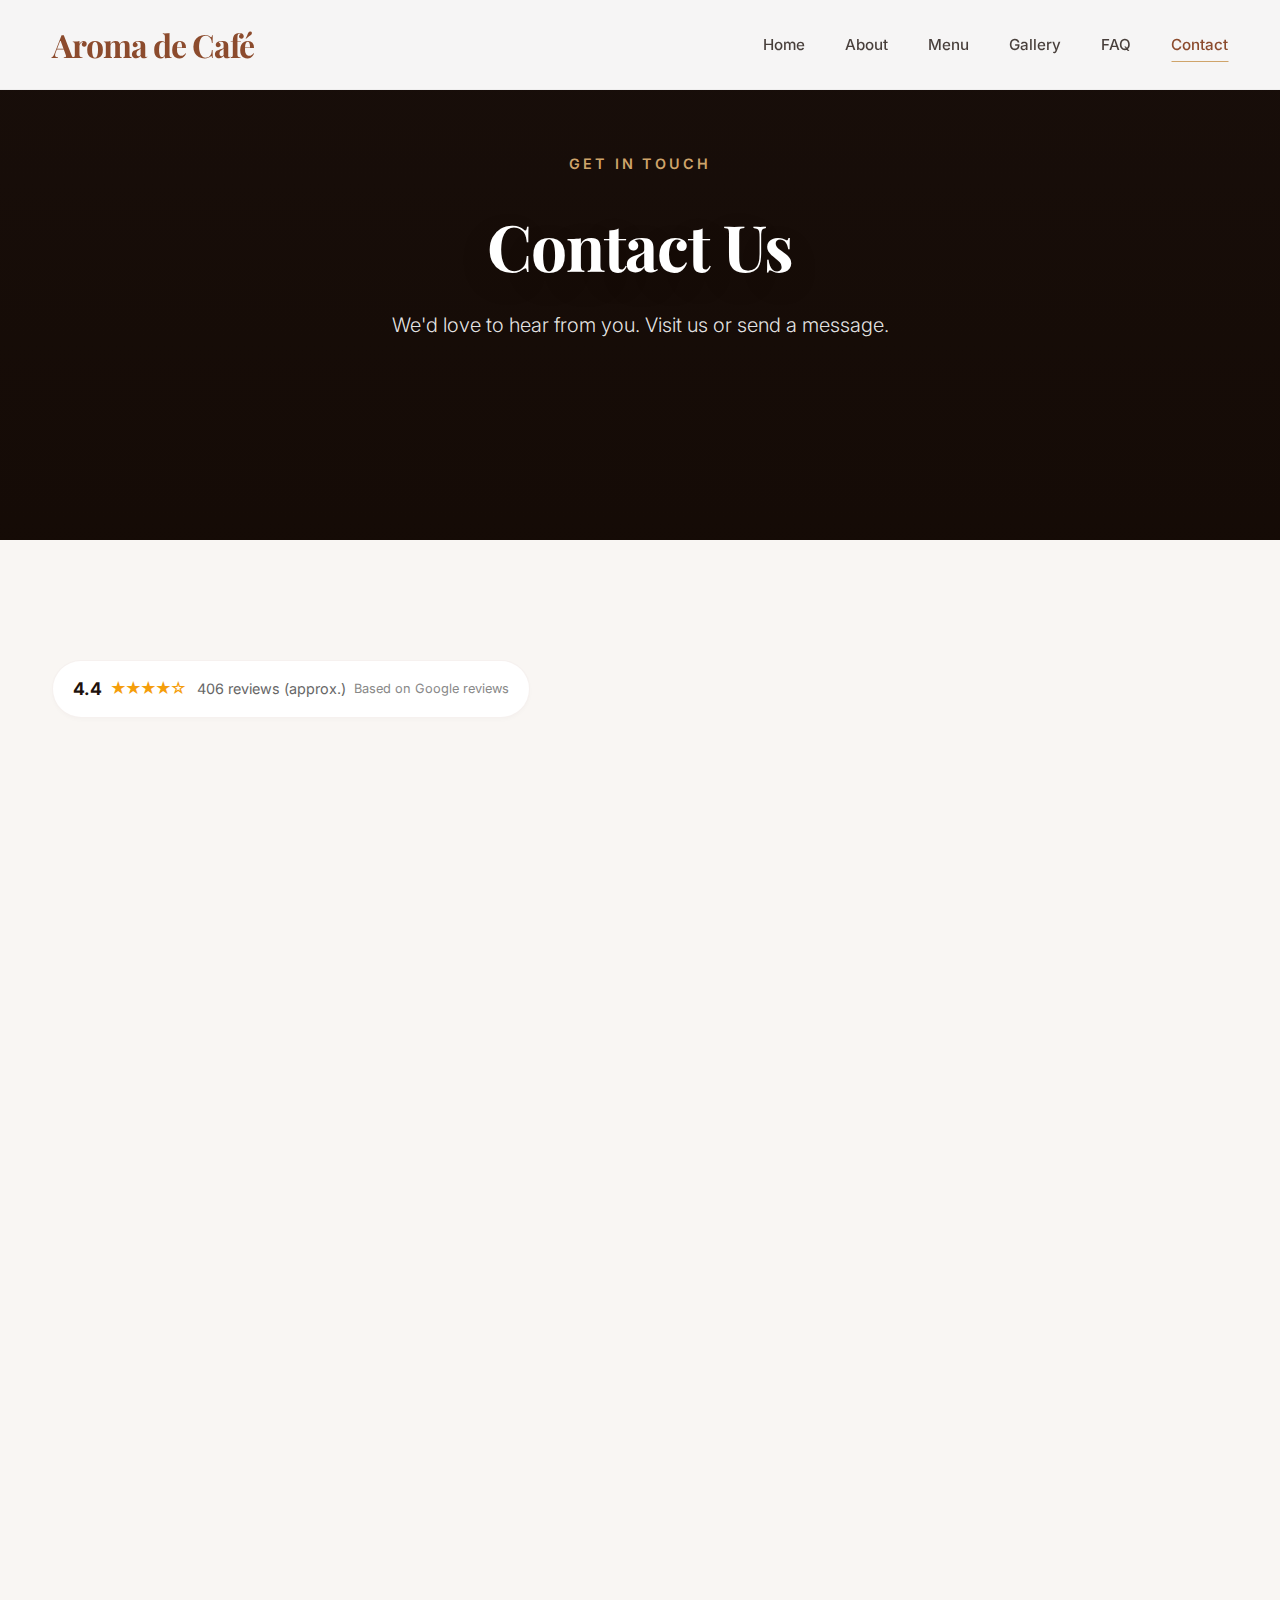
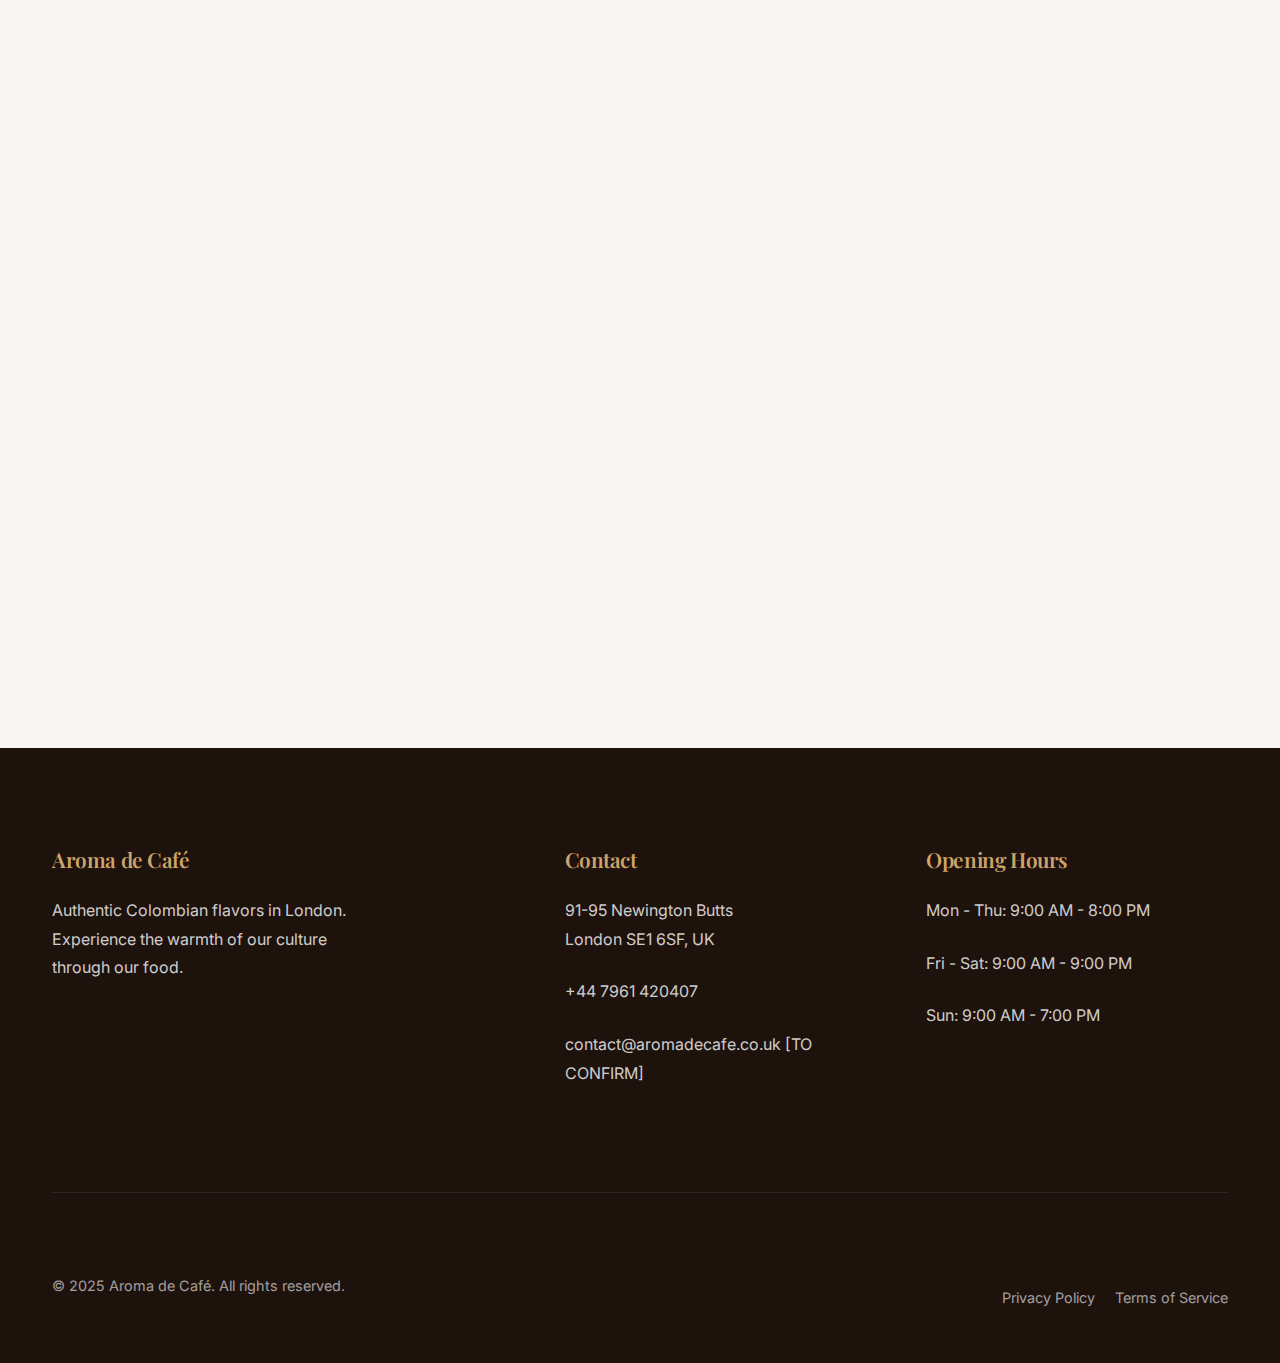
<file: contact.html>
<!DOCTYPE html>
<html lang="en">

<head>
    <meta charset="UTF-8">
    <meta name="viewport" content="width=device-width, initial-scale=1.0">
    <title>Contact Us | Aroma de Café</title>
    <link rel="preconnect" href="https://fonts.googleapis.com">
    <link rel="preconnect" href="https://fonts.gstatic.com" crossorigin>
    <link
        href="https://fonts.googleapis.com/css2?family=Inter:wght@300;400;500;600&family=Playfair+Display:wght@600;700;800&display=swap"
        rel="stylesheet">
    <link rel="stylesheet" type="text/css" href="./css/style.css">

    <!-- JSON-LD SEO -->
    <script type="application/ld+json">
    {
      "@context": "https://schema.org",
      "@type": "Restaurant",
      "name": "Aroma de Café",
      "address": {
        "@type": "PostalAddress",
        "streetAddress": "91-95 Newington Butts",
        "addressLocality": "London",
        "postalCode": "SE1 6SF",
        "addressCountry": "UK"
      },
      "telephone": "+447961420407",
      "priceRange": "£10-20",
      "servesCuisine": "Colombian",
      "aggregateRating": {
        "@type": "AggregateRating",
        "ratingValue": "4.4",
        "reviewCount": "406"
      },
      "openingHoursSpecification": [
        { "@type": "OpeningHoursSpecification", "dayOfWeek": ["Monday", "Tuesday", "Wednesday", "Thursday"], "opens": "09:00", "closes": "20:00" },
        { "@type": "OpeningHoursSpecification", "dayOfWeek": ["Friday", "Saturday"], "opens": "09:00", "closes": "21:00" },
        { "@type": "OpeningHoursSpecification", "dayOfWeek": "Sunday", "opens": "09:00", "closes": "19:00" }
      ],
      "geo": {
        "@type": "GeoCoordinates",
        "latitude": 51.4926,
        "longitude": -0.1005
      },
      "paymentAccepted": "Cash, Credit Card, Debit Card, NFC",
      "hasMap": "https://www.google.com/maps/search/?api=1&query=91-95+Newington+Butts+London+SE1+6SF"
    }
    </script>
</head>

<body>

    <nav class="navbar">
        <div class="container">
            <a href="index.html" class="logo">Aroma de Café</a>
            <div class="hamburger">
                <div class="bar"></div>
                <div class="bar"></div>
                <div class="bar"></div>
            </div>
            <ul class="nav-links">
                <li><a href="index.html">Home</a></li>
                <li><a href="about.html">About</a></li>
                <li><a href="menu.html">Menu</a></li>
                <li><a href="gallery.html">Gallery</a></li>
                <li><a href="faq.html">FAQ</a></li>
                <li><a href="contact.html" class="active">Contact</a></li>
            </ul>
        </div>
    </nav>

    <header class="hero">
        <div class="hero-bg"
            style="background-image: url('https://images.unsplash.com/photo-1555396273-367ea4eb4db5?q=80&w=1920&auto=format&fit=crop');">
        </div>
        <div class="hero-content reveal active">
            <span class="hero-kicker">Get in Touch</span>
            <h1>Contact Us</h1>
            <p>We'd love to hear from you. Visit us or send a message.</p>
        </div>
    </header>

    <section class="section">
        <div class="container">
            <!-- Google Rating Block -->
            <div class="rating-block reveal">
                <span class="rating-score">4.4</span>
                <span class="rating-stars">★★★★☆</span>
                <span class="rating-count">406 reviews (approx.)</span>
                <span style="margin-left:auto; font-size: 0.8rem; color:#888;">Based on Google reviews</span>
            </div>

            <div class="contact-grid reveal">

                <!-- Left Column: Info & Map -->
                <div class="contact-info">
                    <h3 style="color: var(--primary);">Information</h3>
                    <h2 class="mb-2">Visit Aroma de Café</h2>
                    <p class="mb-3">Located in London's SE1 area. Casual dining, takeaway, and delivery available.</p>

                    <div class="contact-details-list">
                        <div class="contact-detail-item">
                            <h4>Address</h4>
                            <p>91-95 Newington Butts,<br>London SE1 6SF, UK</p>
                            <p style="font-size: 0.8rem; color:#777; margin-top:4px;">Plus-code: FVVX+3Q</p>
                        </div>

                        <div class="contact-detail-item">
                            <h4>Phone & Email</h4>
                            <p><a href="tel:+447961420407" style="color: var(--dark); font-weight: 500;">+44 7961
                                    420407</a></p>
                            <p><a href="mailto:contact@aromadecafe.co.uk"
                                    style="color: var(--dark); font-size: 0.9rem;">contact@aromadecafe.co.uk [TO
                                    CONFIRM]</a></p>
                        </div>
                    </div>

                    <div style="margin-bottom: 2rem;">
                        <h4>Opening Hours</h4>
                        <div class="hours-table">
                            <div class="hours-row"><span class="hours-day">Monday</span><span>9:00 AM – 8:00 PM</span>
                            </div>
                            <div class="hours-row"><span class="hours-day">Tuesday</span><span>9:00 AM – 8:00 PM</span>
                            </div>
                            <div class="hours-row"><span class="hours-day">Wednesday</span><span>9:00 AM – 8:00
                                    PM</span></div>
                            <div class="hours-row"><span class="hours-day">Thursday</span><span>9:00 AM – 8:00 PM</span>
                            </div>
                            <div class="hours-row"><span class="hours-day">Friday</span><span>9:00 AM – 9:00 PM</span>
                            </div>
                            <div class="hours-row"><span class="hours-day">Saturday</span><span>9:00 AM – 9:00 PM</span>
                            </div>
                            <div class="hours-row"><span class="hours-day">Sunday</span><span>9:00 AM – 7:00 PM</span>
                            </div>
                        </div>
                    </div>

                    <div style="margin-bottom: 1.5rem;">
                        <h4>Price Range</h4>
                        <p>£10–20 per person (reported by Google)</p>
                    </div>

                    <!-- Amenities Badges -->
                    <div style="margin-bottom: 2rem;">
                        <h4>Amenities & Services</h4>
                        <div class="badge-container" role="list" aria-label="Services and Vibes">
                            <!-- Services -->
                            <span class="badge" role="listitem">Dine-in</span>
                            <span class="badge" role="listitem">Takeaway</span>
                            <span class="badge" role="listitem">Delivery</span>
                            <!-- Offerings -->
                            <span class="badge" role="listitem">Small plates</span>
                            <span class="badge" role="listitem">Healthy options</span>
                            <span class="badge" role="listitem">Quick bite</span>
                            <span class="badge" role="listitem">Breakfast</span>
                            <span class="badge" role="listitem">Brunch</span>
                            <span class="badge" role="listitem">Lunch</span>
                            <span class="badge" role="listitem">Dinner</span>
                            <span class="badge" role="listitem">Dessert</span>
                            <!-- Highlights -->
                            <span class="badge" role="listitem">Great coffee</span>
                            <span class="badge" role="listitem">Great dessert</span>
                            <span class="badge" role="listitem">Solo dining</span>
                            <!-- Atmosphere -->
                            <span class="badge" role="listitem">Casual</span>
                            <span class="badge" role="listitem">Cosy</span>
                            <span class="badge" role="listitem">Trendy</span>
                            <span class="badge" role="listitem">Groups</span>
                            <span class="badge" role="listitem">Tourists</span>
                            <!-- Amenities -->
                            <span class="badge" role="listitem">Wheelchair-accessible entrance</span>
                            <span class="badge" role="listitem">Wheelchair-accessible seating</span>
                            <span class="badge" role="listitem">Restroom available</span>
                            <span class="badge" role="listitem">Kids' menu</span>
                            <span class="badge" role="listitem">Good for kids</span>
                            <span class="badge" role="listitem">Accepts reservations</span>
                            <span class="badge" role="listitem">Parking: Difficult to find a space</span>
                            <!-- Payments -->
                            <span class="badge" role="listitem">Credit cards</span>
                            <span class="badge" role="listitem">Debit cards</span>
                            <span class="badge" role="listitem">NFC mobile payments</span>
                        </div>
                    </div>

                    <!-- Map -->
                    <div class="map-wrapper">
                        <iframe src="https://www.google.com/maps?q=91-95+Newington+Butts,+London+SE1+6SF&output=embed"
                            width="100%" height="360" style="border:0;" allowfullscreen="" loading="lazy"
                            referrerpolicy="no-referrer-when-downgrade">
                        </iframe>
                    </div>
                    <div style="margin-top: 10px; text-align: right;">
                        <a href="https://www.google.com/maps/search/?api=1&query=91-95+Newington+Butts+London+SE1+6SF"
                            target="_blank"
                            style="color: var(--primary); font-size: 0.9rem; text-decoration: underline;">Open in Google
                            Maps &rarr;</a>
                    </div>
                </div>

                <!-- Right Column: Form -->
                <div class="contact-form-wrapper">
                    <h3 class="mb-2">Send a Message</h3>
                    <form id="contactForm" novalidate>
                        <div class="form-group">
                            <label for="name">Name</label>
                            <input type="text" id="name" name="name" placeholder="Your full name" required>
                            <div class="error-message" id="error-name" style="display:none;">Please enter your name
                            </div>
                        </div>
                        <div class="form-group">
                            <label for="email">Email</label>
                            <input type="email" id="email" name="email" placeholder="your.email@example.com" required>
                            <div class="error-message" id="error-email" style="display:none;">Please enter a valid email
                                address</div>
                        </div>
                        <div class="form-group">
                            <label for="phone">Phone (Optional)</label>
                            <input type="tel" id="phone" name="phone" placeholder="+44 ...">
                        </div>
                        <div class="form-group">
                            <label for="message">Message</label>
                            <textarea id="message" name="message" rows="5" placeholder="How can we help you?"
                                required></textarea>
                            <div class="error-message" id="error-message" style="display:none;">Please enter a message
                            </div>
                        </div>
                        <button type="submit" class="btn-submit">Send Message</button>
                    </form>
                    <div class="success-message" id="success-msg" style="display:none;">
                        Thanks — we'll get back to you within 24 hours.
                    </div>
                </div>

            </div>
        </div>
    </section>

    <!-- Floating Call Button -->
    <a href="tel:+447961420407" class="floating-cta">
        <svg xmlns="http://www.w3.org/2000/svg" width="20" height="20" viewBox="0 0 24 24" fill="none"
            stroke="currentColor" stroke-width="2" stroke-linecap="round" stroke-linejoin="round">
            <path
                d="M22 16.92v3a2 2 0 0 1-2.18 2 19.79 19.79 0 0 1-8.63-3.07 19.5 19.5 0 0 1-6-6 19.79 19.79 0 0 1-3.07-8.67A2 2 0 0 1 4.11 2h3a2 2 0 0 1 2 1.72 12.84 12.84 0 0 0 .7 2.81 2 2 0 0 1-.45 2.11L8.09 9.91a16 16 0 0 0 6 6l1.27-1.27a2 2 0 0 1 2.11-.45 12.84 12.84 0 0 0 2.81.7A2 2 0 0 1 22 16.92z">
            </path>
        </svg>
        Call Now
    </a>

    <footer>
        <div class="container">
            <div class="footer-grid">
                <div class="footer-col">
                    <h3>Aroma de Café</h3>
                    <p style="max-width: 300px;">Authentic Colombian flavors in London. Experience the warmth of our
                        culture through our food.</p>
                </div>
                <div class="footer-col">
                    <h3>Contact</h3>
                    <p>91-95 Newington Butts<br>London SE1 6SF, UK</p>
                    <p><a href="tel:+447961420407">+44 7961 420407</a></p>
                    <p><a href="mailto:contact@aromadecafe.co.uk">contact@aromadecafe.co.uk [TO CONFIRM]</a></p>
                </div>
                <div class="footer-col">
                    <h3>Opening Hours</h3>
                    <p>Mon - Thu: 9:00 AM - 8:00 PM</p>
                    <p>Fri - Sat: 9:00 AM - 9:00 PM</p>
                    <p>Sun: 9:00 AM - 7:00 PM</p>
                </div>
            </div>
            <div class="footer-bottom">
                <p>&copy; 2025 Aroma de Café. All rights reserved.</p>
                <div style="display: flex; gap: 20px;">
                    <a href="#">Privacy Policy</a>
                    <a href="#">Terms of Service</a>
                </div>
            </div>
        </div>
    </footer>

    <script src="./js/main.js"></script>

    <!-- FORMSPREE SCRIPT -->
    <script>
        (function () {
            const FORMSPREE_URL = "https://formspree.io/f/mqarwpdd";

            const form = document.getElementById("contactForm");
            const btn = form.querySelector(".btn-submit");
            const successMsg = document.getElementById("success-msg");

            const errName = document.getElementById("error-name");
            const errEmail = document.getElementById("error-email");
            const errMessage = document.getElementById("error-message");

            function resetErrors() {
                errName.style.display = "none";
                errEmail.style.display = "none";
                errMessage.style.display = "none";
            }

            function validate() {
                let ok = true;

                if (!form.name.value.trim()) {
                    errName.style.display = "block";
                    ok = false;
                }

                if (!/^[^\s@]+@[^\s@]+\.[^\s@]+$/.test(form.email.value.trim())) {
                    errEmail.style.display = "block";
                    ok = false;
                }

                if (!form.message.value.trim()) {
                    errMessage.style.display = "block";
                    ok = false;
                }

                return ok;
            }

            async function tryFetch() {
                try {
                    const fd = new FormData(form);
                    const res = await fetch(FORMSPREE_URL, { method: "POST", body: fd });

                    if (res.ok || res.status === 301 || res.status === 302) {
                        return true;
                    }
                    return false;
                } catch {
                    return false;
                }
            }

            function iframeFallback() {
                return new Promise(resolve => {
                    let iframe = document.getElementById("hiddenFormIframe");

                    if (!iframe) {
                        iframe = document.createElement("iframe");
                        iframe.id = "hiddenFormIframe";
                        iframe.name = "hiddenFormIframe";
                        iframe.style.display = "none";
                        document.body.appendChild(iframe);
                    }

                    const tempForm = document.createElement("form");
                    tempForm.action = FORMSPREE_URL;
                    tempForm.method = "POST";
                    tempForm.target = "hiddenFormIframe";
                    tempForm.style.display = "none";

                    const add = (name, v) => {
                        const input = document.createElement("input");
                        input.type = "hidden";
                        input.name = name;
                        input.value = v;
                        tempForm.appendChild(input);
                    };

                    add("name", form.name.value);
                    add("email", form.email.value);
                    add("phone", form.phone.value);
                    add("message", form.message.value);

                    document.body.appendChild(tempForm);

                    iframe.onload = () => resolve(true);

                    tempForm.submit();

                    setTimeout(() => resolve(true), 4000);
                });
            }

            form.addEventListener("submit", async function (e) {
                e.preventDefault();
                resetErrors();

                if (!validate()) return;

                btn.disabled = true;
                const old = btn.innerText;
                btn.innerText = "Sending...";

                let sent = await tryFetch();
                if (!sent) sent = await iframeFallback();

                if (sent) {
                    successMsg.style.display = "block";
                    form.reset();
                } else {
                    alert("Could not send message. Please try again.");
                }

                btn.disabled = false;
                btn.innerText = old;
            });
        })();
    </script>

</body>

</html>
</file>
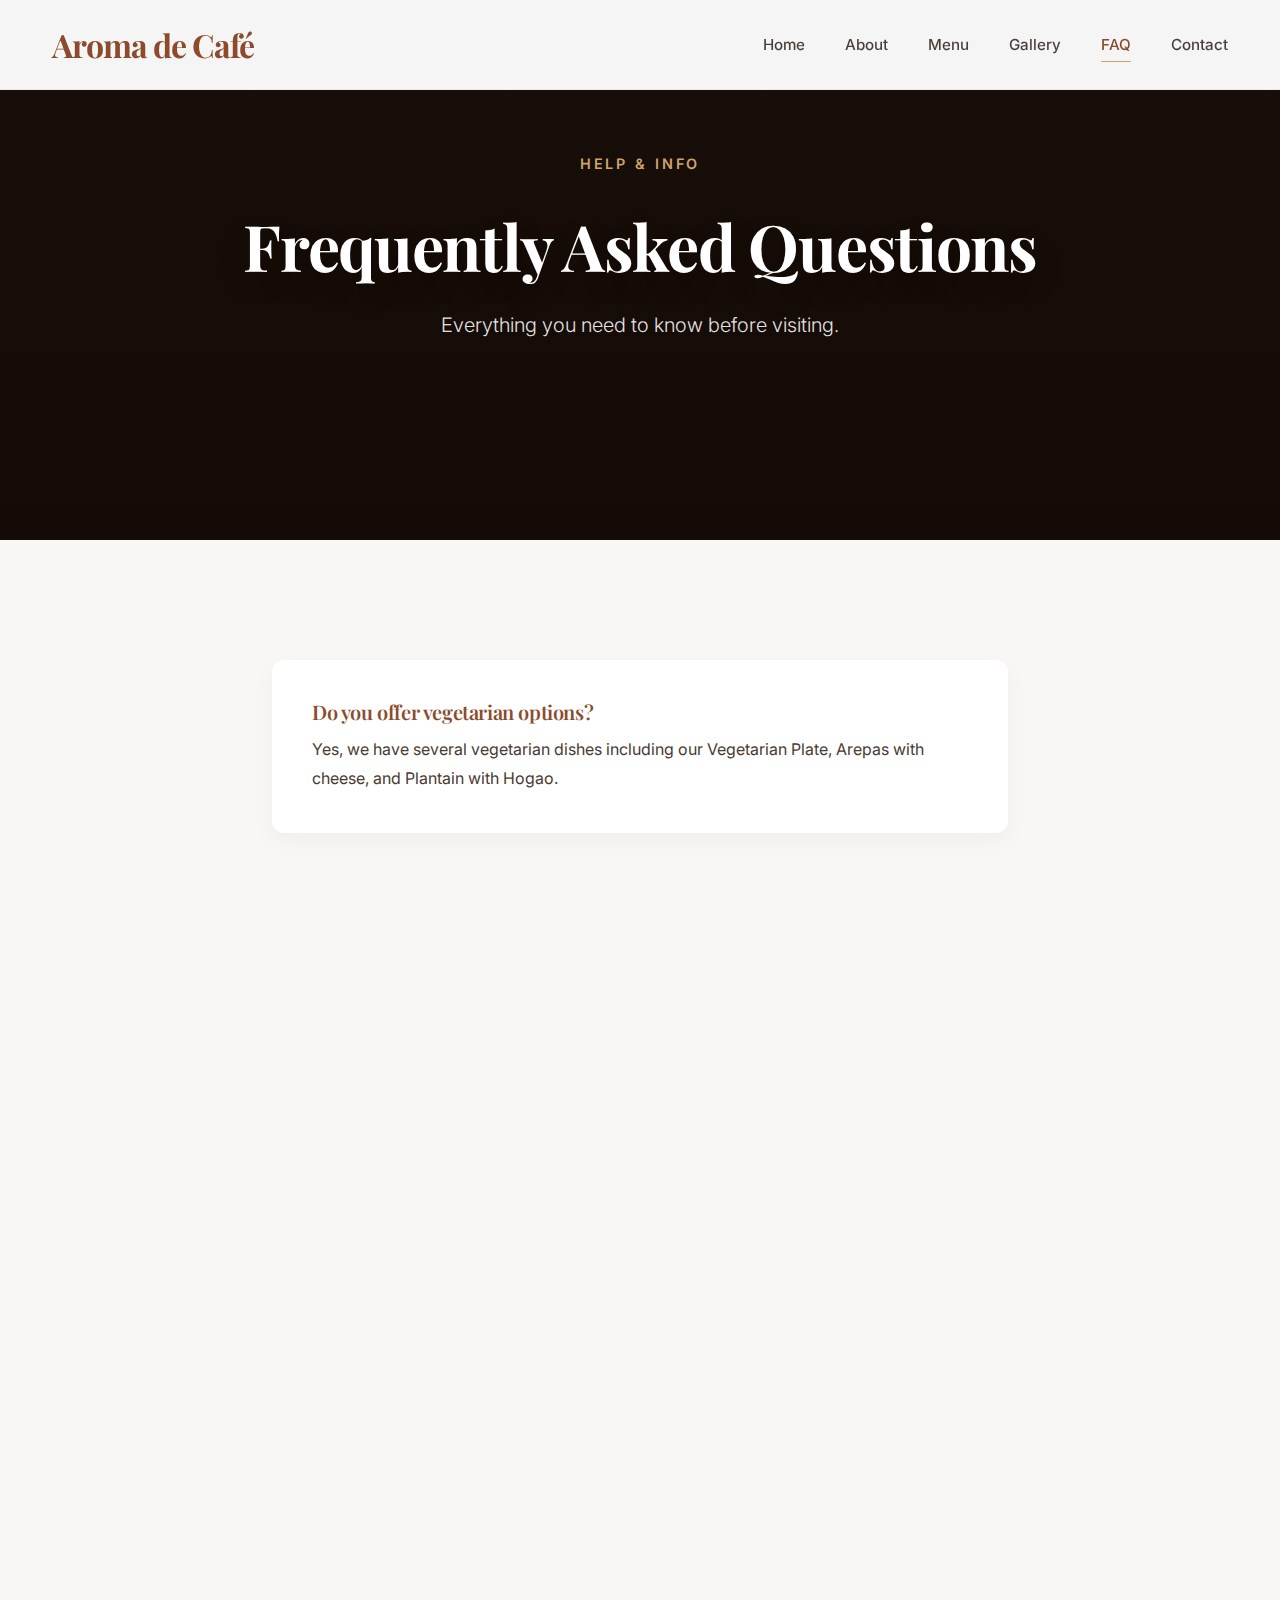
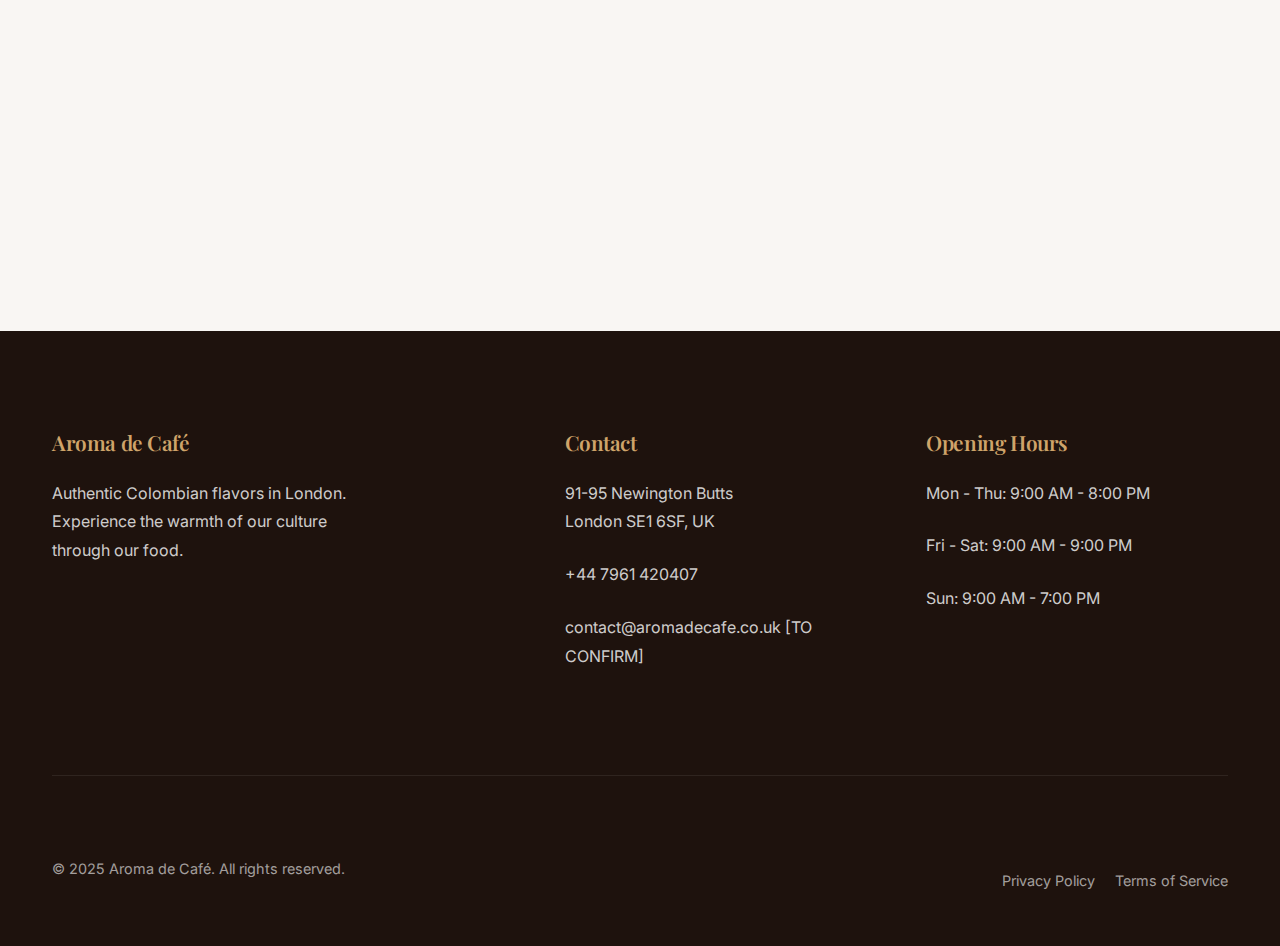
<file: faq.html>
<!DOCTYPE html>
<html lang="en">
<head>
    <meta charset="UTF-8">
    <meta name="viewport" content="width=device-width, initial-scale=1.0">
    <title>FAQ | Aroma de Café</title>
    <link rel="preconnect" href="https://fonts.googleapis.com">
    <link rel="preconnect" href="https://fonts.gstatic.com" crossorigin>
    <link href="https://fonts.googleapis.com/css2?family=Inter:wght@300;400;500;600&family=Playfair+Display:wght@600;700;800&display=swap" rel="stylesheet">
    <link rel="stylesheet" type="text/css" href="./css/style.css">
    
    <!-- JSON-LD SEO -->
    <script type="application/ld+json">
    {
      "@context": "https://schema.org",
      "@type": "Restaurant",
      "name": "Aroma de Café",
      "address": {
        "@type": "PostalAddress",
        "streetAddress": "91-95 Newington Butts",
        "addressLocality": "London",
        "postalCode": "SE1 6SF",
        "addressCountry": "UK"
      },
      "telephone": "+447961420407",
      "priceRange": "£10-20",
      "servesCuisine": "Colombian",
      "aggregateRating": {
        "@type": "AggregateRating",
        "ratingValue": "4.4",
        "reviewCount": "406"
      },
      "openingHoursSpecification": [
        { "@type": "OpeningHoursSpecification", "dayOfWeek": ["Monday", "Tuesday", "Wednesday", "Thursday"], "opens": "09:00", "closes": "20:00" },
        { "@type": "OpeningHoursSpecification", "dayOfWeek": ["Friday", "Saturday"], "opens": "09:00", "closes": "21:00" },
        { "@type": "OpeningHoursSpecification", "dayOfWeek": "Sunday", "opens": "09:00", "closes": "19:00" }
      ],
      "geo": {
        "@type": "GeoCoordinates",
        "latitude": 51.4926,
        "longitude": -0.1005
      },
      "paymentAccepted": "Cash, Credit Card, Debit Card, NFC",
      "hasMap": "https://www.google.com/maps/search/?api=1&query=91-95+Newington+Butts+London+SE1+6SF"
    }
    </script>
</head>
<body>

    <nav class="navbar">
        <div class="container">
            <a href="index.html" class="logo">Aroma de Café</a>
            <div class="hamburger">
                <div class="bar"></div>
                <div class="bar"></div>
                <div class="bar"></div>
            </div>
            <ul class="nav-links">
                <li><a href="index.html">Home</a></li>
                <li><a href="about.html">About</a></li>
                <li><a href="menu.html">Menu</a></li>
                <li><a href="gallery.html">Gallery</a></li>
                <li><a href="faq.html" class="active">FAQ</a></li>
                <li><a href="contact.html">Contact</a></li>
            </ul>
        </div>
    </nav>

    <header class="hero">
        <div class="hero-bg" style="background-image: url('https://images.unsplash.com/photo-1549488344-c7052fb6cf1c?q=80&w=1920&auto=format&fit=crop');"></div>
        <div class="hero-content reveal active">
            <span class="hero-kicker">Help & Info</span>
            <h1>Frequently Asked Questions</h1>
            <p>Everything you need to know before visiting.</p>
        </div>
    </header>

    <section class="section">
        <div class="container" style="max-width: 800px;">
            
            <div class="content-card reveal" style="padding: 40px; margin-bottom: 24px;">
                <h3 style="color: var(--primary); font-size: 1.25rem; margin-bottom: 12px;">Do you offer vegetarian options?</h3>
                <p style="margin-bottom: 0;">Yes, we have several vegetarian dishes including our Vegetarian Plate, Arepas with cheese, and Plantain with Hogao.</p>
            </div>

            <div class="content-card reveal" style="padding: 40px; margin-bottom: 24px; transition-delay: 0.1s;">
                <h3 style="color: var(--primary); font-size: 1.25rem; margin-bottom: 12px;">Do you take bookings?</h3>
                <p style="margin-bottom: 0;">Yes, we accept reservations for groups of all sizes. Please call us or use the contact form to book a table.</p>
            </div>

            <div class="content-card reveal" style="padding: 40px; margin-bottom: 24px; transition-delay: 0.2s;">
                <h3 style="color: var(--primary); font-size: 1.25rem; margin-bottom: 12px;">Do you offer delivery/takeaway?</h3>
                <p style="margin-bottom: 0;">Absolutely. All our menu items are available for takeaway. We are also available on major delivery platforms in London.</p>
            </div>

            <div class="content-card reveal" style="padding: 40px; margin-bottom: 24px;">
                <h3 style="color: var(--primary); font-size: 1.25rem; margin-bottom: 12px;">Do you cater events?</h3>
                <p style="margin-bottom: 0;">Yes! We provide catering for private parties and corporate events. Contact us for a custom menu quote.</p>
            </div>

            <div class="content-card reveal" style="padding: 40px; margin-bottom: 24px; transition-delay: 0.1s;">
                <h3 style="color: var(--primary); font-size: 1.25rem; margin-bottom: 12px;">Do you have parking nearby?</h3>
                <p style="margin-bottom: 0;">There is street parking available nearby and a public car park just a 5-minute walk away.</p>
            </div>

            <div class="content-card reveal" style="padding: 40px; margin-bottom: 24px; transition-delay: 0.2s;">
                <h3 style="color: var(--primary); font-size: 1.25rem; margin-bottom: 12px;">Do you handle allergies?</h3>
                <p style="margin-bottom: 0;">We take allergies seriously. Please inform your server of any dietary requirements, and we will do our best to accommodate you.</p>
            </div>

        </div>
    </section>

    <!-- Floating Call Button -->
    <a href="tel:+447961420407" class="floating-cta">
        <svg xmlns="http://www.w3.org/2000/svg" width="20" height="20" viewBox="0 0 24 24" fill="none" stroke="currentColor" stroke-width="2" stroke-linecap="round" stroke-linejoin="round"><path d="M22 16.92v3a2 2 0 0 1-2.18 2 19.79 19.79 0 0 1-8.63-3.07 19.5 19.5 0 0 1-6-6 19.79 19.79 0 0 1-3.07-8.67A2 2 0 0 1 4.11 2h3a2 2 0 0 1 2 1.72 12.84 12.84 0 0 0 .7 2.81 2 2 0 0 1-.45 2.11L8.09 9.91a16 16 0 0 0 6 6l1.27-1.27a2 2 0 0 1 2.11-.45 12.84 12.84 0 0 0 2.81.7A2 2 0 0 1 22 16.92z"></path></svg>
        Call Now
    </a>

    <footer>
        <div class="container">
            <div class="footer-grid">
                <div class="footer-col">
                    <h3>Aroma de Café</h3>
                    <p style="max-width: 300px;">Authentic Colombian flavors in London. Experience the warmth of our culture through our food.</p>
                </div>
                <div class="footer-col">
                    <h3>Contact</h3>
                    <p>91-95 Newington Butts<br>London SE1 6SF, UK</p>
                    <p><a href="tel:+447961420407">+44 7961 420407</a></p>
                    <p><a href="mailto:contact@aromadecafe.co.uk">contact@aromadecafe.co.uk [TO CONFIRM]</a></p>
                </div>
                <div class="footer-col">
                    <h3>Opening Hours</h3>
                    <p>Mon - Thu: 9:00 AM - 8:00 PM</p>
                    <p>Fri - Sat: 9:00 AM - 9:00 PM</p>
                    <p>Sun: 9:00 AM - 7:00 PM</p>
                </div>
            </div>
            <div class="footer-bottom">
                <p>&copy; 2025 Aroma de Café. All rights reserved.</p>
                <div style="display: flex; gap: 20px;">
                    <a href="#">Privacy Policy</a>
                    <a href="#">Terms of Service</a>
                </div>
            </div>
        </div>
    </footer>

    <script src="./js/main.js"></script>
</body>
</html>
</file>
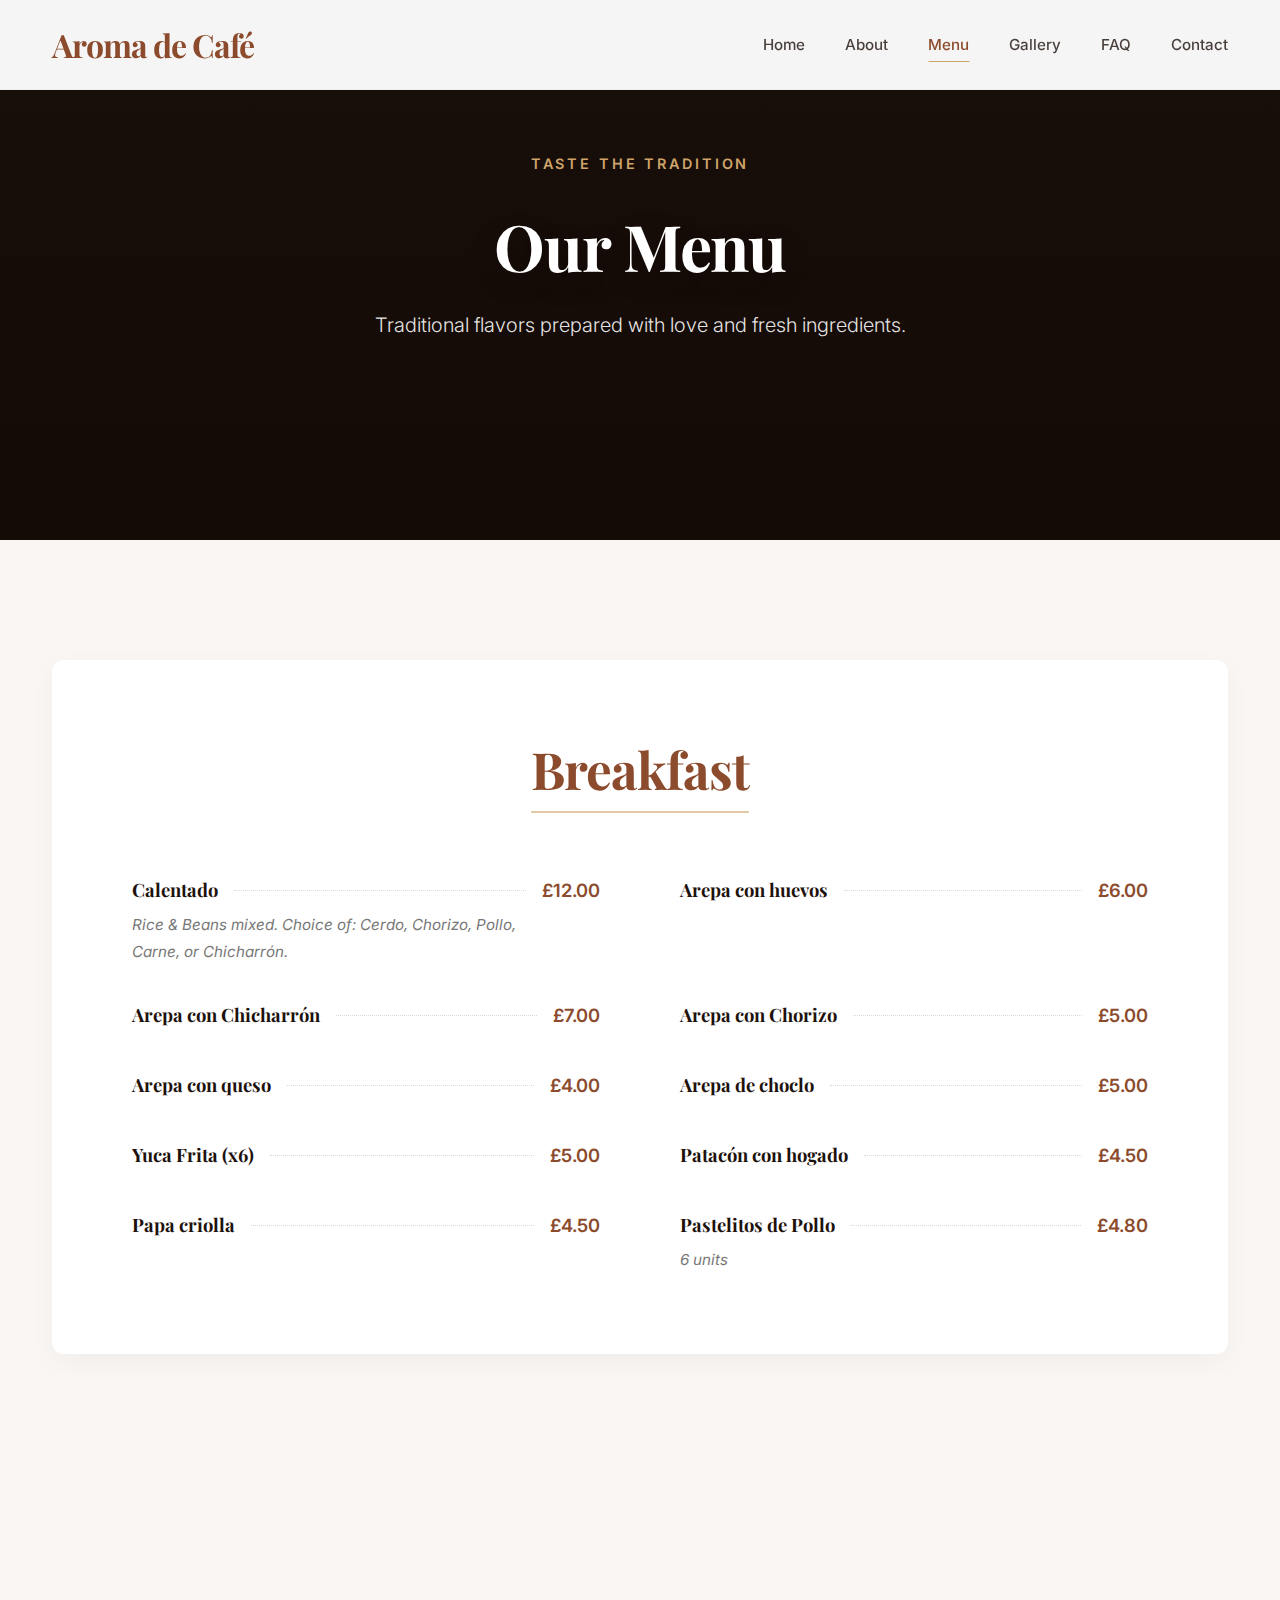
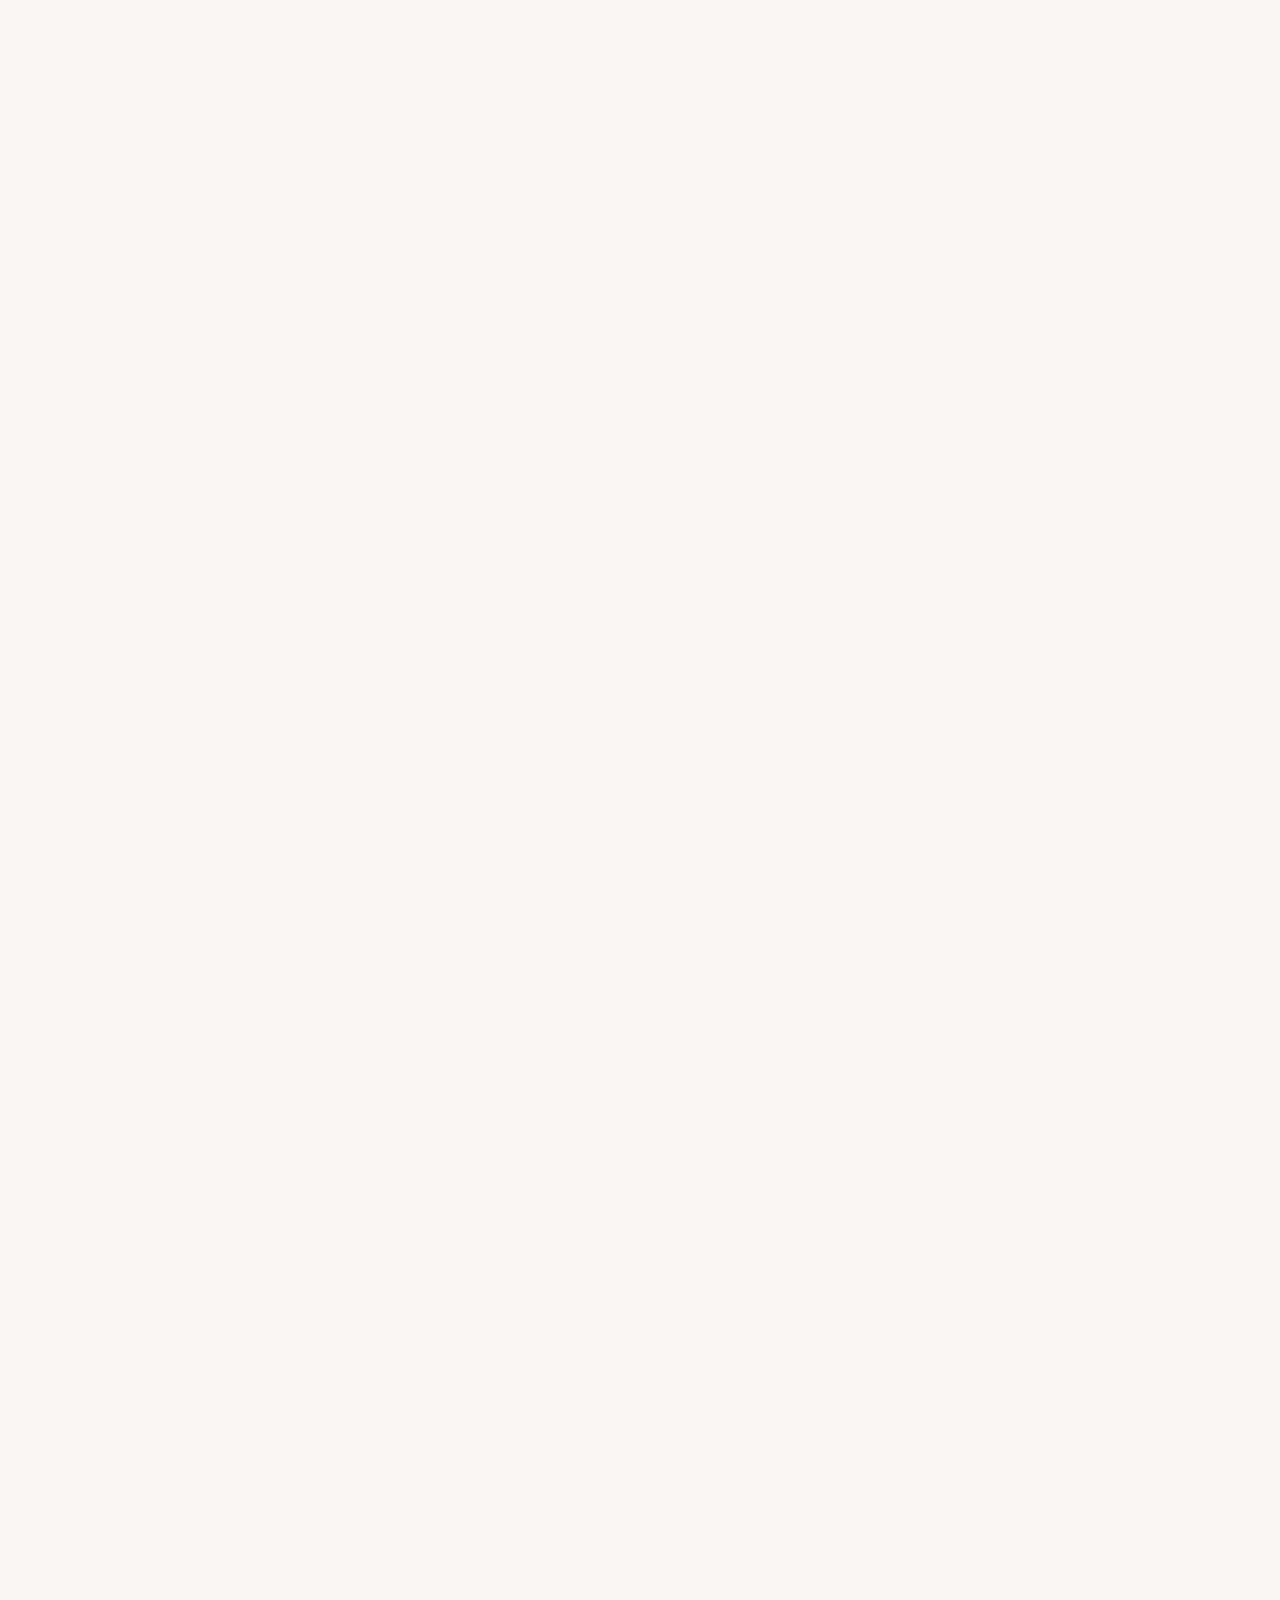
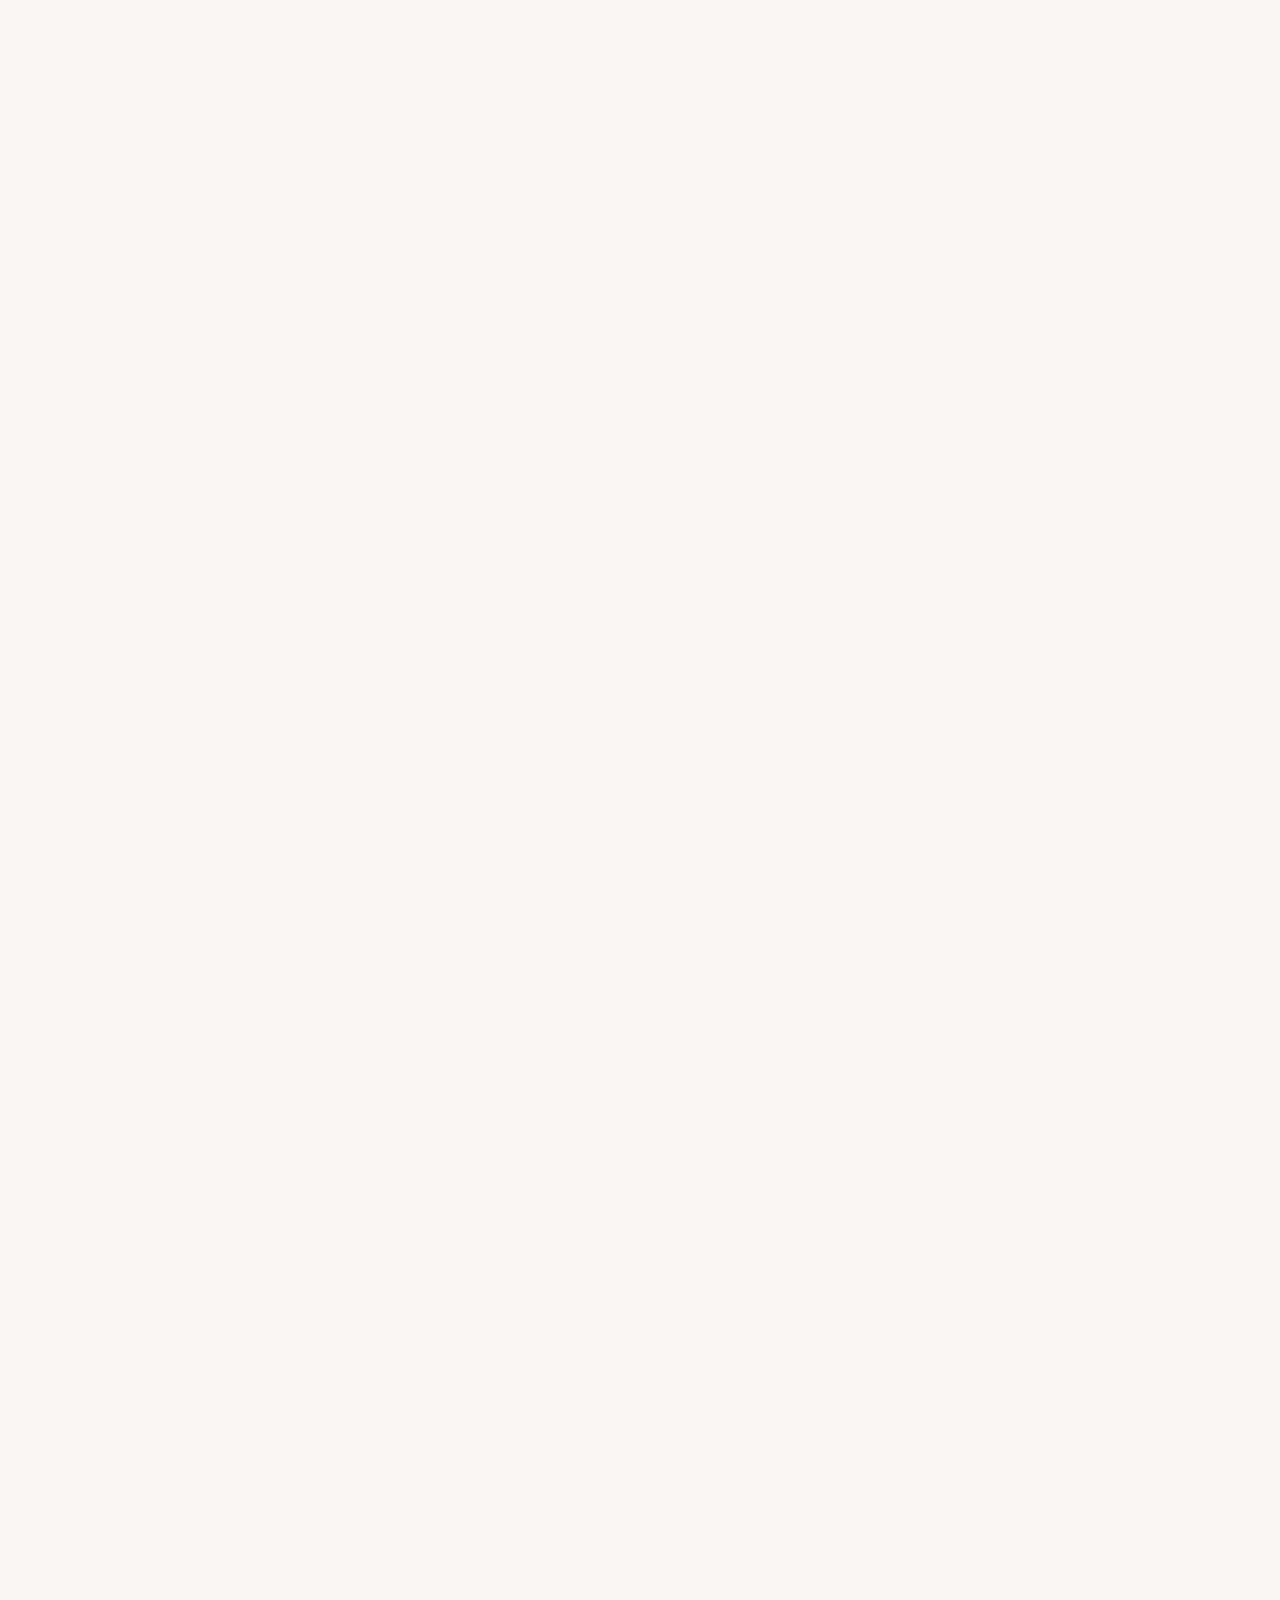
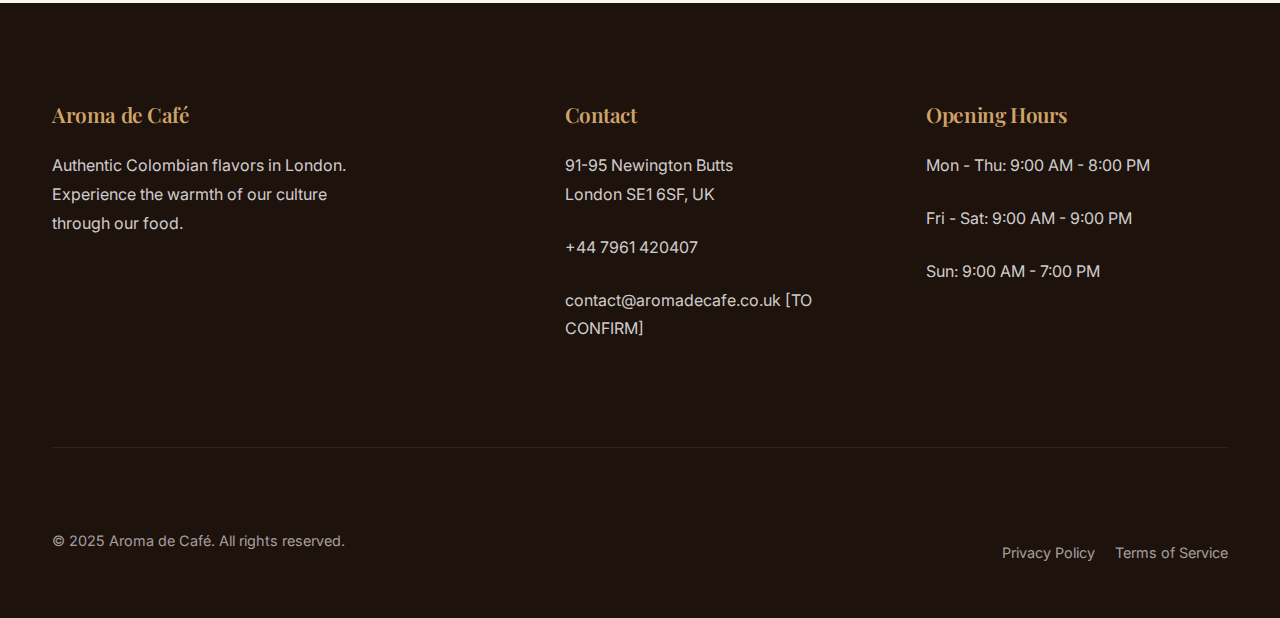
<file: menu.html>
<!DOCTYPE html>
<html lang="en">
<head>
    <meta charset="UTF-8">
    <meta name="viewport" content="width=device-width, initial-scale=1.0">
    <title>Menu | Aroma de Café</title>
    <link rel="preconnect" href="https://fonts.googleapis.com">
    <link rel="preconnect" href="https://fonts.gstatic.com" crossorigin>
    <link href="https://fonts.googleapis.com/css2?family=Inter:wght@300;400;500;600&family=Playfair+Display:wght@600;700;800&display=swap" rel="stylesheet">
    <link rel="stylesheet" type="text/css" href="./css/style.css">
    
    <!-- JSON-LD SEO -->
    <script type="application/ld+json">
    {
      "@context": "https://schema.org",
      "@type": "Restaurant",
      "name": "Aroma de Café",
      "address": {
        "@type": "PostalAddress",
        "streetAddress": "91-95 Newington Butts",
        "addressLocality": "London",
        "postalCode": "SE1 6SF",
        "addressCountry": "UK"
      },
      "telephone": "+447961420407",
      "priceRange": "£10-20",
      "servesCuisine": "Colombian",
      "aggregateRating": {
        "@type": "AggregateRating",
        "ratingValue": "4.4",
        "reviewCount": "406"
      },
      "openingHoursSpecification": [
        { "@type": "OpeningHoursSpecification", "dayOfWeek": ["Monday", "Tuesday", "Wednesday", "Thursday"], "opens": "09:00", "closes": "20:00" },
        { "@type": "OpeningHoursSpecification", "dayOfWeek": ["Friday", "Saturday"], "opens": "09:00", "closes": "21:00" },
        { "@type": "OpeningHoursSpecification", "dayOfWeek": "Sunday", "opens": "09:00", "closes": "19:00" }
      ],
      "geo": {
        "@type": "GeoCoordinates",
        "latitude": 51.4926,
        "longitude": -0.1005
      },
      "paymentAccepted": "Cash, Credit Card, Debit Card, NFC",
      "hasMap": "https://www.google.com/maps/search/?api=1&query=91-95+Newington+Butts+London+SE1+6SF"
    }
    </script>
</head>
<body>

    <nav class="navbar">
        <div class="container">
            <a href="index.html" class="logo">Aroma de Café</a>
            <div class="hamburger">
                <div class="bar"></div>
                <div class="bar"></div>
                <div class="bar"></div>
            </div>
            <ul class="nav-links">
                <li><a href="index.html">Home</a></li>
                <li><a href="about.html">About</a></li>
                <li><a href="menu.html" class="active">Menu</a></li>
                <li><a href="gallery.html">Gallery</a></li>
                <li><a href="faq.html">FAQ</a></li>
                <li><a href="contact.html">Contact</a></li>
            </ul>
        </div>
    </nav>

    <header class="hero">
        <div class="hero-bg" style="background-image: url('https://images.unsplash.com/photo-1544025162-d76694265947?q=80&w=1920&auto=format&fit=crop');"></div>
        <div class="hero-content reveal active">
            <span class="hero-kicker">Taste the Tradition</span>
            <h1>Our Menu</h1>
            <p>Traditional flavors prepared with love and fresh ingredients.</p>
        </div>
    </header>

    <section class="section">
        <div class="container">

            <!-- Breakfast -->
            <div class="menu-section reveal">
                <h2 class="menu-category-title">Breakfast</h2>
                <div class="menu-items">
                    <div class="menu-item">
                        <div class="menu-row">
                            <span class="menu-item-name">Calentado</span>
                            <span class="menu-dots"></span>
                            <span class="menu-item-price">£12.00</span>
                        </div>
                        <span class="menu-item-desc">Rice & Beans mixed. Choice of: Cerdo, Chorizo, Pollo, Carne, or Chicharrón.</span>
                    </div>
                    <div class="menu-item">
                        <div class="menu-row">
                            <span class="menu-item-name">Arepa con huevos</span>
                            <span class="menu-dots"></span>
                            <span class="menu-item-price">£6.00</span>
                        </div>
                    </div>
                    <div class="menu-item">
                        <div class="menu-row">
                            <span class="menu-item-name">Arepa con Chicharrón</span>
                            <span class="menu-dots"></span>
                            <span class="menu-item-price">£7.00</span>
                        </div>
                    </div>
                    <div class="menu-item">
                        <div class="menu-row">
                            <span class="menu-item-name">Arepa con Chorizo</span>
                            <span class="menu-dots"></span>
                            <span class="menu-item-price">£5.00</span>
                        </div>
                    </div>
                    <div class="menu-item">
                        <div class="menu-row">
                            <span class="menu-item-name">Arepa con queso</span>
                            <span class="menu-dots"></span>
                            <span class="menu-item-price">£4.00</span>
                        </div>
                    </div>
                    <div class="menu-item">
                        <div class="menu-row">
                            <span class="menu-item-name">Arepa de choclo</span>
                            <span class="menu-dots"></span>
                            <span class="menu-item-price">£5.00</span>
                        </div>
                    </div>
                    <div class="menu-item">
                        <div class="menu-row">
                            <span class="menu-item-name">Yuca Frita (x6)</span>
                            <span class="menu-dots"></span>
                            <span class="menu-item-price">£5.00</span>
                        </div>
                    </div>
                    <div class="menu-item">
                        <div class="menu-row">
                            <span class="menu-item-name">Patacón con hogado</span>
                            <span class="menu-dots"></span>
                            <span class="menu-item-price">£4.50</span>
                        </div>
                    </div>
                    <div class="menu-item">
                        <div class="menu-row">
                            <span class="menu-item-name">Papa criolla</span>
                            <span class="menu-dots"></span>
                            <span class="menu-item-price">£4.50</span>
                        </div>
                    </div>
                    <div class="menu-item">
                        <div class="menu-row">
                            <span class="menu-item-name">Pastelitos de Pollo</span>
                            <span class="menu-dots"></span>
                            <span class="menu-item-price">£4.80</span>
                        </div>
                        <span class="menu-item-desc">6 units</span>
                    </div>
                </div>
            </div>

            <!-- Specialty Dishes -->
            <div class="menu-section reveal">
                <h2 class="menu-category-title">Specialties</h2>
                <div class="menu-items">
                    <div class="menu-item">
                        <div class="menu-row">
                            <span class="menu-item-name">Bandeja Paisa</span>
                            <span class="menu-dots"></span>
                            <span class="menu-item-price">£21.00</span>
                        </div>
                        <span class="menu-item-desc">Beans, rice, chorizo, chicharrón, egg, plantain, avocado, arepa.</span>
                    </div>
                    <div class="menu-item">
                        <div class="menu-row">
                            <span class="menu-item-name">Patacón Desmechada</span>
                            <span class="menu-dots"></span>
                            <span class="menu-item-price">£12.00</span>
                        </div>
                    </div>
                    <div class="menu-item">
                        <div class="menu-row">
                            <span class="menu-item-name">Pollo desmechado</span>
                            <span class="menu-dots"></span>
                            <span class="menu-item-price">£12.00</span>
                        </div>
                    </div>
                    <div class="menu-item">
                        <div class="menu-row">
                            <span class="menu-item-name">Salchipapa</span>
                            <span class="menu-dots"></span>
                            <span class="menu-item-price">£12.00</span>
                        </div>
                    </div>
                    <div class="menu-item">
                        <div class="menu-row">
                            <span class="menu-item-name">Arepa rellena</span>
                            <span class="menu-dots"></span>
                            <span class="menu-item-price">£11.00</span>
                        </div>
                    </div>
                    <div class="menu-item">
                        <div class="menu-row">
                            <span class="menu-item-name">Sabor Montanero</span>
                            <span class="menu-dots"></span>
                            <span class="menu-item-price">£12.00</span>
                        </div>
                    </div>
                    <div class="menu-item">
                        <div class="menu-row">
                            <span class="menu-item-name">Bistec de Solomillo</span>
                            <span class="menu-dots"></span>
                            <span class="menu-item-price">£20.00</span>
                        </div>
                    </div>
                    <div class="menu-item">
                        <div class="menu-row">
                            <span class="menu-item-name">Carne de solomillo</span>
                            <span class="menu-dots"></span>
                            <span class="menu-item-price">£20.00</span>
                        </div>
                        <span class="menu-item-desc">400g steak</span>
                    </div>
                    <div class="menu-item">
                        <div class="menu-row">
                            <span class="menu-item-name">Tilapia frita</span>
                            <span class="menu-dots"></span>
                            <span class="menu-item-price">£17.00</span>
                        </div>
                    </div>
                    <div class="menu-item">
                        <div class="menu-row">
                            <span class="menu-item-name">Viudo</span>
                            <span class="menu-dots"></span>
                            <span class="menu-item-price">£17.00</span>
                        </div>
                    </div>
                    <div class="menu-item">
                        <div class="menu-row">
                            <span class="menu-item-name">Suprema Picada</span>
                            <span class="menu-dots"></span>
                            <span class="menu-item-price">£30.00</span>
                        </div>
                        <span class="menu-item-desc">For 2 people</span>
                    </div>
                    <div class="menu-item">
                        <div class="menu-row">
                            <span class="menu-item-name">Cazuela de Frijoles</span>
                            <span class="menu-dots"></span>
                            <span class="menu-item-price">£15.00</span>
                        </div>
                    </div>
                </div>
            </div>

            <!-- Main Courses -->
            <div class="menu-section reveal">
                <h2 class="menu-category-title">Main Courses</h2>
                <div class="menu-items">
                    <div class="menu-item">
                        <div class="menu-row">
                            <span class="menu-item-name">Arroz con Pollo</span>
                            <span class="menu-dots"></span>
                            <span class="menu-item-price">£9.00</span>
                        </div>
                    </div>
                    <div class="menu-item">
                        <div class="menu-row">
                            <span class="menu-item-name">Lengua en salsa</span>
                            <span class="menu-dots"></span>
                            <span class="menu-item-price">£9.00</span>
                        </div>
                    </div>
                    <div class="menu-item">
                        <div class="menu-row">
                            <span class="menu-item-name">Pollo a la plancha</span>
                            <span class="menu-dots"></span>
                            <span class="menu-item-price">£9.00</span>
                        </div>
                    </div>
                    <div class="menu-item">
                        <div class="menu-row">
                            <span class="menu-item-name">Carne a la plancha</span>
                            <span class="menu-dots"></span>
                            <span class="menu-item-price">£9.00</span>
                        </div>
                    </div>
                    <div class="menu-item">
                        <div class="menu-row">
                            <span class="menu-item-name">Cerdo a la plancha</span>
                            <span class="menu-dots"></span>
                            <span class="menu-item-price">£9.00</span>
                        </div>
                    </div>
                    <div class="menu-item">
                        <div class="menu-row">
                            <span class="menu-item-name">Chuleta de pollo</span>
                            <span class="menu-dots"></span>
                            <span class="menu-item-price">£9.00</span>
                        </div>
                    </div>
                    <div class="menu-item">
                        <div class="menu-row">
                            <span class="menu-item-name">Chuleta de cerdo</span>
                            <span class="menu-dots"></span>
                            <span class="menu-item-price">£9.00</span>
                        </div>
                    </div>
                    <div class="menu-item">
                        <div class="menu-row">
                            <span class="menu-item-name">Chicharrón</span>
                            <span class="menu-dots"></span>
                            <span class="menu-item-price">£9.00</span>
                        </div>
                    </div>
                    <div class="menu-item">
                        <div class="menu-row">
                            <span class="menu-item-name">Sobrebarriga en salsa</span>
                            <span class="menu-dots"></span>
                            <span class="menu-item-price">£9.00</span>
                        </div>
                    </div>
                    <div class="menu-item">
                        <div class="menu-row">
                            <span class="menu-item-name">Plato vegetariano</span>
                            <span class="menu-dots"></span>
                            <span class="menu-item-price">£9.00</span>
                        </div>
                    </div>
                </div>
            </div>

            <!-- Soups -->
            <div class="menu-section reveal">
                <h2 class="menu-category-title">Soups</h2>
                <div class="menu-items">
                    <div class="menu-item">
                        <div class="menu-row">
                            <span class="menu-item-name">Sopa de Pescado</span>
                            <span class="menu-dots"></span>
                            <span class="menu-item-price">£5.00</span>
                        </div>
                    </div>
                    <div class="menu-item">
                        <div class="menu-row">
                            <span class="menu-item-name">Plátano con Costilla</span>
                            <span class="menu-dots"></span>
                            <span class="menu-item-price">£5.00</span>
                        </div>
                    </div>
                    <div class="menu-item">
                        <div class="menu-row">
                            <span class="menu-item-name">Frijoles</span>
                            <span class="menu-dots"></span>
                            <span class="menu-item-price">£5.00</span>
                        </div>
                    </div>
                    <div class="menu-item">
                        <div class="menu-row">
                            <span class="menu-item-name">Crema de Verduras</span>
                            <span class="menu-dots"></span>
                            <span class="menu-item-price">£5.00</span>
                        </div>
                    </div>
                </div>
            </div>

            <!-- Drinks & Juices -->
            <div class="menu-section reveal">
                <h2 class="menu-category-title">Drinks & Juices</h2>
                <div class="menu-items">
                    <div class="menu-item">
                        <div class="menu-row">
                            <span class="menu-item-name">Natural Juices</span>
                            <span class="menu-dots"></span>
                            <span class="menu-item-price">£5.00</span>
                        </div>
                        <span class="menu-item-desc">Guanábana, Maracuyá, Mango, Mora, Lulo</span>
                    </div>
                    <div class="menu-item"><div class="menu-row"><span class="menu-item-name">Jugo de Naranja</span><span class="menu-dots"></span><span class="menu-item-price">£5.00</span></div></div>
                    <div class="menu-item"><div class="menu-row"><span class="menu-item-name">Tarrito Rojo</span><span class="menu-dots"></span><span class="menu-item-price">£7.00</span></div></div>
                    <div class="menu-item"><div class="menu-row"><span class="menu-item-name">Borojó</span><span class="menu-dots"></span><span class="menu-item-price">£5.00</span></div></div>
                    <div class="menu-item"><div class="menu-row"><span class="menu-item-name">Postobón</span><span class="menu-dots"></span><span class="menu-item-price">£3.00</span></div></div>
                    <div class="menu-item"><div class="menu-row"><span class="menu-item-name">Pony Malta</span><span class="menu-dots"></span><span class="menu-item-price">£3.00</span></div></div>
                    <div class="menu-item"><div class="menu-row"><span class="menu-item-name">Jugos Hit</span><span class="menu-dots"></span><span class="menu-item-price">£2.50</span></div></div>
                    <div class="menu-item"><div class="menu-row"><span class="menu-item-name">Beer</span><span class="menu-dots"></span><span class="menu-item-price">£4.50</span></div></div>
                    <div class="menu-item"><div class="menu-row"><span class="menu-item-name">Refajo</span><span class="menu-dots"></span><span class="menu-item-price">£11.00</span></div></div>
                    <div class="menu-item"><div class="menu-row"><span class="menu-item-name">Shot de Aguardiente</span><span class="menu-dots"></span><span class="menu-item-price">£3.50</span></div></div>
                </div>
            </div>

            <!-- Kids & Desserts -->
            <div class="menu-section reveal">
                <div class="menu-items">
                    <div>
                        <h2 class="menu-category-title">Kids Menu</h2>
                        <div class="menu-item"><div class="menu-row"><span class="menu-item-name">Nuggets & Chips</span><span class="menu-dots"></span><span class="menu-item-price">£6.00</span></div></div>
                        <div class="menu-item"><div class="menu-row"><span class="menu-item-name">Pollo & Chips</span><span class="menu-dots"></span><span class="menu-item-price">£7.50</span></div></div>
                    </div>
                    <div>
                        <h2 class="menu-category-title">Desserts</h2>
                        <div class="menu-item"><div class="menu-row"><span class="menu-item-name">Brevas con queso</span><span class="menu-dots"></span><span class="menu-item-price">£5.00</span></div></div>
                        <div class="menu-item"><div class="menu-row"><span class="menu-item-name">Arroz con leche</span><span class="menu-dots"></span><span class="menu-item-price">£3.50</span></div></div>
                        <div class="menu-item"><div class="menu-row"><span class="menu-item-name">Quesillo</span><span class="menu-dots"></span><span class="menu-item-price">£4.00</span></div></div>
                    </div>
                </div>
            </div>

        </div>
    </section>

    <!-- Floating Call Button -->
    <a href="tel:+447961420407" class="floating-cta">
        <svg xmlns="http://www.w3.org/2000/svg" width="20" height="20" viewBox="0 0 24 24" fill="none" stroke="currentColor" stroke-width="2" stroke-linecap="round" stroke-linejoin="round"><path d="M22 16.92v3a2 2 0 0 1-2.18 2 19.79 19.79 0 0 1-8.63-3.07 19.5 19.5 0 0 1-6-6 19.79 19.79 0 0 1-3.07-8.67A2 2 0 0 1 4.11 2h3a2 2 0 0 1 2 1.72 12.84 12.84 0 0 0 .7 2.81 2 2 0 0 1-.45 2.11L8.09 9.91a16 16 0 0 0 6 6l1.27-1.27a2 2 0 0 1 2.11-.45 12.84 12.84 0 0 0 2.81.7A2 2 0 0 1 22 16.92z"></path></svg>
        Call Now
    </a>

    <footer>
        <div class="container">
            <div class="footer-grid">
                <div class="footer-col">
                    <h3>Aroma de Café</h3>
                    <p style="max-width: 300px;">Authentic Colombian flavors in London. Experience the warmth of our culture through our food.</p>
                </div>
                <div class="footer-col">
                    <h3>Contact</h3>
                    <p>91-95 Newington Butts<br>London SE1 6SF, UK</p>
                    <p><a href="tel:+447961420407">+44 7961 420407</a></p>
                    <p><a href="mailto:contact@aromadecafe.co.uk">contact@aromadecafe.co.uk [TO CONFIRM]</a></p>
                </div>
                <div class="footer-col">
                    <h3>Opening Hours</h3>
                    <p>Mon - Thu: 9:00 AM - 8:00 PM</p>
                    <p>Fri - Sat: 9:00 AM - 9:00 PM</p>
                    <p>Sun: 9:00 AM - 7:00 PM</p>
                </div>
            </div>
            <div class="footer-bottom">
                <p>&copy; 2025 Aroma de Café. All rights reserved.</p>
                <div style="display: flex; gap: 20px;">
                    <a href="#">Privacy Policy</a>
                    <a href="#">Terms of Service</a>
                </div>
            </div>
        </div>
    </footer>

    <script src="./js/main.js"></script>
</body>
</html>
</file>
<file: css/style.css>
/* 
  Aroma de Café - Premium 2025 Design System
  Theme: Modern Rustic Colombian
*/

:root {
  /* --- Palette --- */
  --primary: #8C4B2D;       /* Roast Coffee */
  --primary-dark: #6A3821;  /* Deep Espresso */
  --secondary: #F9F6F3;     /* Refined Warm Paper */
  --gold: #CFA46A;          /* Muted Gold */
  --dark: #1E120D;          /* Almost Black / Dark Roast */
  --text-body: #4A3B32;     /* Readable Earth Tone */
  --white: #FFFFFF;
  --glass: rgba(255, 255, 255, 0.96);
  --border-light: rgba(140, 75, 45, 0.08);

  /* --- Spacing --- */
  --container-width: 1240px;
  --header-height: 90px;
  --section-padding: 120px;
  --gutter: 40px;
  --radius: 12px;           /* Elegant, not too round */

  /* --- Typography --- */
  --font-heading: 'Playfair Display', serif;
  --font-body: 'Inter', sans-serif;

  /* --- Shadows (Ultra-soft 2025 style) --- */
  --shadow-xs: 0 2px 4px rgba(0,0,0,0.02);
  --shadow-sm: 0 8px 24px rgba(44, 26, 18, 0.04);
  --shadow-md: 0 16px 40px rgba(44, 26, 18, 0.08);
  --shadow-lg: 0 30px 60px -10px rgba(44, 26, 18, 0.15);
}

/* --- Reset & Base --- */
*, *::before, *::after {
  margin: 0;
  padding: 0;
  box-sizing: border-box;
}

html {
  scroll-behavior: smooth;
  font-size: 16px;
}

body {
  font-family: var(--font-body);
  background-color: var(--secondary);
  color: var(--text-body);
  line-height: 1.8;
  -webkit-font-smoothing: antialiased;
  -moz-osx-font-smoothing: grayscale;
}

h1, h2, h3, h4, h5, h6 {
  font-family: var(--font-heading);
  color: var(--dark);
  font-weight: 700;
  line-height: 1.15;
  letter-spacing: -0.02em;
}

h1 { font-size: clamp(3.5rem, 5vw, 5.5rem); }
h2 { font-size: clamp(2.5rem, 4vw, 3.5rem); margin-bottom: 1.5rem; }
h3 { font-size: 1.75rem; font-weight: 600; margin-bottom: 1rem; }
h4 { font-size: 1.1rem; letter-spacing: 0.05em; text-transform: uppercase; }

p { margin-bottom: 1.5rem; }
a { text-decoration: none; color: inherit; transition: all 0.3s cubic-bezier(0.25, 0.8, 0.25, 1); }
ul { list-style: none; }
img { max-width: 100%; height: auto; display: block; }

/* --- Layout Utilities --- */
.container {
  max-width: var(--container-width);
  margin: 0 auto;
  padding: 0 32px;
}

.section {
  padding: var(--section-padding) 0;
}

.text-center { text-align: center; }
.text-left { text-align: left; }
.text-right { text-align: right; }

/* Spacing Helpers */
.mb-1 { margin-bottom: 1rem; }
.mb-2 { margin-bottom: 2rem; }
.mb-3 { margin-bottom: 3rem; }
.mb-4 { margin-bottom: 5rem; }
.mt-2 { margin-top: 2rem; }

/* --- Buttons --- */
.btn {
  display: inline-flex;
  align-items: center;
  justify-content: center;
  padding: 18px 42px;
  background-color: var(--primary);
  color: var(--white);
  border-radius: 50px;
  font-weight: 500;
  font-size: 0.9rem;
  letter-spacing: 0.08em;
  text-transform: uppercase;
  cursor: pointer;
  transition: all 0.4s ease;
  box-shadow: 0 4px 20px rgba(140, 75, 45, 0.25);
  border: 1px solid transparent;
}

.btn:hover {
  background-color: var(--primary-dark);
  transform: translateY(-2px);
  box-shadow: 0 12px 30px rgba(140, 75, 45, 0.4);
}

.btn-outline {
  background-color: rgba(255, 255, 255, 0.05);
  backdrop-filter: blur(8px);
  color: var(--white);
  border: 1px solid rgba(255, 255, 255, 0.6);
  box-shadow: none;
}

.btn-outline:hover {
  background-color: var(--white);
  color: var(--primary);
  border-color: var(--white);
  transform: translateY(-2px);
}

.btn-outline-dark {
  background-color: transparent;
  color: var(--primary);
  border: 1px solid var(--primary);
  padding: 16px 36px;
}

.btn-outline-dark:hover {
  background-color: var(--primary);
  color: var(--white);
}

/* --- Reveal Animation --- */
.reveal {
  opacity: 0;
  transform: translateY(30px);
  transition: all 1.2s cubic-bezier(0.2, 1, 0.3, 1);
}

.reveal.active {
  opacity: 1;
  transform: translateY(0);
}

/* --- Navigation --- */
.navbar {
  position: fixed;
  top: 0;
  left: 0;
  width: 100%;
  height: var(--header-height);
  z-index: 1000;
  background: var(--glass);
  backdrop-filter: blur(16px);
  -webkit-backdrop-filter: blur(16px);
  border-bottom: 1px solid rgba(0,0,0,0.03);
  display: flex;
  align-items: center;
  transition: height 0.3s ease;
}

.navbar .container {
  display: flex;
  justify-content: space-between;
  align-items: center;
  width: 100%;
}

.logo {
  font-family: var(--font-heading);
  font-size: 2rem;
  font-weight: 700;
  color: var(--primary);
  letter-spacing: -0.03em;
}

.nav-links {
  display: flex;
  gap: 40px;
}

.nav-links a {
  font-family: var(--font-body);
  font-weight: 500;
  font-size: 0.95rem;
  color: var(--dark);
  opacity: 0.8;
  position: relative;
  padding: 8px 0;
}

.nav-links a:hover, .nav-links a.active {
  opacity: 1;
  color: var(--primary);
}

.nav-links a::after {
  content: '';
  position: absolute;
  width: 0;
  height: 1px;
  bottom: 0;
  left: 50%;
  background-color: var(--gold);
  transition: all 0.3s ease;
  transform: translateX(-50%);
}

.nav-links a:hover::after,
.nav-links a.active::after {
  width: 100%;
}

.hamburger {
  display: none;
  cursor: pointer;
  flex-direction: column;
  gap: 5px;
  z-index: 1001;
}

.bar {
  width: 24px;
  height: 2px;
  background-color: var(--dark);
  transition: 0.3s;
}

/* --- Hero --- */
.hero {
  position: relative;
  display: flex;
  align-items: center;
  justify-content: center;
  text-align: center;
  color: var(--white);
  background-color: #1a100c;
  overflow: hidden;
  height: 60vh;
  min-height: 500px;
}

.hero-home {
  height: 95vh;
  min-height: 700px;
}

.hero-bg {
  position: absolute;
  inset: 0;
  background-size: cover;
  background-position: center;
  z-index: 1;
  transition: transform 8s ease-out;
}

.hero:hover .hero-bg {
  transform: scale(1.03);
}

.hero::after {
  content: '';
  position: absolute;
  inset: 0;
  z-index: 2;
  background: linear-gradient(to bottom, rgba(20, 10, 5, 0.3) 0%, rgba(20, 10, 5, 0.6) 50%, rgba(20, 10, 5, 0.85) 100%);
}

.hero-content {
  position: relative;
  z-index: 3;
  max-width: 900px;
  padding: 0 24px;
}

.hero-kicker {
  display: inline-block;
  color: var(--gold);
  font-size: 0.9rem;
  font-weight: 600;
  text-transform: uppercase;
  letter-spacing: 0.2em;
  margin-bottom: 2rem;
}

.hero h1 {
  color: var(--white);
  margin-bottom: 1.5rem;
  text-shadow: 0 10px 30px rgba(0,0,0,0.2);
}

.hero p {
  font-size: 1.25rem;
  color: rgba(255, 255, 255, 0.9);
  max-width: 640px;
  margin: 0 auto 3rem;
  font-weight: 300;
}

.hero-buttons {
  display: flex;
  gap: 24px;
  justify-content: center;
}

/* --- Content Cards & Layouts --- */
.content-card {
  background: var(--white);
  padding: 60px;
  border-radius: var(--radius);
  box-shadow: var(--shadow-sm);
  transition: box-shadow 0.4s ease, transform 0.4s ease;
}

.content-card:hover {
  transform: translateY(-4px);
  box-shadow: var(--shadow-md);
}

/* --- Amenities & Badges --- */
.badge-container {
  margin-top: 0.5rem; /* increase to 1.2rem or 1.5rem if you want more space */
  display: flex;
  flex-wrap: wrap;
  gap: 8px;
  margin-bottom: 1rem;
}

.badge {
  display: inline-flex;
  align-items: center;
  gap: 6px;
  padding: 6px 14px;
  background: rgba(140, 75, 45, 0.08);
  color: var(--dark);
  border-radius: 50px;
  font-size: 0.85rem;
  font-weight: 600;
  line-height: 1;
}

.badge svg {
  width: 14px;
  height: 14px;
  opacity: 0.8;
  fill: currentColor;
}

/* --- Rating Block --- */
.rating-block {
  display: flex;
  align-items: center;
  gap: 8px;
  margin-bottom: 2rem;
  background: var(--white);
  padding: 12px 20px;
  border-radius: 50px;
  width: fit-content;
  box-shadow: var(--shadow-xs);
  border: 1px solid var(--border-light);
}

.rating-score {
  font-weight: 700;
  color: var(--dark);
  font-size: 1.1rem;
}

.rating-stars {
  color: #F59E0B; /* Amber */
  letter-spacing: -2px;
}

.rating-count {
  font-size: 0.9rem;
  color: #666;
  margin-left: 4px;
}

/* --- Detailed Hours Table --- */
.hours-table {
  width: 100%;
  font-size: 0.95rem;
  margin-top: 1rem;
}

.hours-row {
  display: flex;
  justify-content: space-between;
  padding: 6px 0;
  border-bottom: 1px dashed rgba(0,0,0,0.08);
  color: var(--text-body);
}

.hours-row:last-child {
  border-bottom: none;
}

.hours-day {
  font-weight: 600;
  color: var(--dark);
}

/* --- About Grid --- */
.about-grid {
  display: grid;
  grid-template-columns: 1fr 1fr;
  gap: 80px;
  align-items: center;
}

.about-image img {
  border-radius: var(--radius);
  box-shadow: var(--shadow-lg);
  aspect-ratio: 4/5;
  object-fit: cover;
}

/* --- Cards (Menu/Featured) --- */
.card-grid {
  display: grid;
  grid-template-columns: repeat(auto-fit, minmax(340px, 1fr));
  gap: 40px;
}

.card {
  background: var(--white);
  border-radius: var(--radius);
  overflow: hidden;
  box-shadow: var(--shadow-sm);
  transition: all 0.4s ease;
  height: 100%;
  display: flex;
  flex-direction: column;
}

.card:hover {
  transform: translateY(-8px);
  box-shadow: var(--shadow-lg);
}

.card img {
  width: 100%;
  height: 260px;
  object-fit: cover;
  transition: transform 0.6s ease;
}

.card:hover img {
  transform: scale(1.05);
}

.card-content {
  padding: 32px;
  flex-grow: 1;
  display: flex;
  flex-direction: column;
}

.card-title {
  color: var(--primary);
  font-size: 1.5rem;
  margin-bottom: 0.5rem;
}

/* --- Menu Page --- */
.menu-section {
  background: var(--white);
  padding: 80px;
  border-radius: var(--radius);
  box-shadow: var(--shadow-sm);
  margin-bottom: 80px;
}

.menu-category-title {
  text-align: center;
  color: var(--primary);
  margin-bottom: 60px;
  position: relative;
  display: table;
  margin-left: auto;
  margin-right: auto;
}

.menu-category-title::after {
  content: '';
  display: block;
  width: 100%;
  height: 2px;
  background: var(--gold);
  margin-top: 12px;
  opacity: 0.6;
}

.menu-items {
  display: grid;
  grid-template-columns: 1fr 1fr;
  column-gap: 80px;
  row-gap: 32px;
}

.menu-item {
  display: flex;
  flex-direction: column;
}

.menu-row {
  display: flex;
  align-items: baseline;
  justify-content: space-between;
  margin-bottom: 4px;
}

.menu-item-name {
  font-family: var(--font-heading);
  font-weight: 700;
  font-size: 1.15rem;
  color: var(--dark);
  padding-right: 16px;
  background: var(--white);
  position: relative;
  z-index: 1;
}

.menu-dots {
  flex-grow: 1;
  border-bottom: 1px dotted rgba(0,0,0,0.15);
  position: relative;
  top: -6px;
}

.menu-item-price {
  font-weight: 600;
  color: var(--primary);
  font-size: 1.15rem;
  padding-left: 16px;
  background: var(--white);
  position: relative;
  z-index: 1;
}

.menu-item-desc {
  font-size: 0.95rem;
  color: #777;
  font-style: italic;
  max-width: 90%;
}

/* --- Gallery --- */
.gallery-grid {
  display: grid;
  grid-template-columns: repeat(3, 1fr);
  gap: 32px;
}

.gallery-item {
  border-radius: var(--radius);
  overflow: hidden;
  aspect-ratio: 1;
  cursor: pointer;
  position: relative;
  box-shadow: var(--shadow-sm);
}

.gallery-item img {
  width: 100%;
  height: 100%;
  object-fit: cover;
  transition: transform 0.6s ease;
}

.gallery-item:hover img {
  transform: scale(1.06);
}

/* --- Testimonials --- */
.testimonial-item {
  background: var(--white);
  padding: 40px;
  border-radius: var(--radius);
  box-shadow: var(--shadow-sm);
  border-left: 4px solid var(--gold);
}

.testimonial-item p {
  font-family: var(--font-heading);
  font-size: 1.25rem;
  font-style: italic;
  color: var(--dark);
  margin-bottom: 24px;
  line-height: 1.6;
}

/* --- Contact Page Styles (Refined) --- */

.contact-grid {
  display: grid;
  grid-template-columns: 1fr 420px;
  gap: 2.5rem;
  align-items: start;
}

.contact-details-list {
  display: grid;
  grid-template-columns: repeat(auto-fit, minmax(200px, 1fr));
  gap: 2rem;
  margin-bottom: 2rem;
}

.contact-detail-item h4 {
  font-size: 1rem;
  color: var(--primary);
  margin-bottom: 0.5rem;
}

.map-wrapper {
  border-radius: 12px;
  overflow: hidden;
  box-shadow: 0 14px 34px rgba(24,24,24,0.06);
  margin-top: 1.5rem;
  width: 100%;
  background: #eee;
  line-height: 0;
}

.map-wrapper iframe {
  display: block;
  width: 100%;
}

/* Right Column: Form */
.contact-form-wrapper {
  background: var(--white);
  padding: 40px;
  border-radius: var(--radius);
  box-shadow: var(--shadow-sm);
}

.form-group {
  margin-bottom: 20px;
  position: relative;
}

.form-group label {
  font-weight: 700;
  margin-bottom: 6px;
  display: block;
  color: var(--dark);
  font-size: 0.9rem;
}

.form-group input, 
.form-group textarea {
  width: 100%;
  padding: 14px 16px;
  border-radius: 10px;
  border: 1px solid rgba(0,0,0,0.08);
  background: #fff;
  font-size: 1rem;
  font-family: var(--font-body);
  color: var(--dark);
  transition: all 0.3s ease;
}

.form-group input:focus, 
.form-group textarea:focus {
  outline: none;
  border-color: var(--primary);
  box-shadow: 0 0 0 4px rgba(140, 75, 45, 0.08);
}

.btn-submit {
  width: 100%;
  max-width: 280px;
  display: block;
  margin: 24px auto 0;
  background-color: var(--primary);
  color: var(--white);
  border: none;
  border-radius: 999px;
  padding: 16px 32px;
  font-size: 1rem;
  font-weight: 600;
  text-transform: uppercase;
  letter-spacing: 0.5px;
  cursor: pointer;
  transition: all 0.3s ease;
  box-shadow: 0 4px 15px rgba(140, 75, 45, 0.2);
}

.btn-submit:hover {
  background-color: var(--primary-dark);
  transform: translateY(-2px);
  box-shadow: 0 10px 25px rgba(140, 75, 45, 0.3);
}

.error-message {
  color: #d32f2f;
  font-size: 0.85rem;
  margin-top: 6px;
  display: none;
  font-weight: 500;
}

.success-message {
  display: none;
  background-color: #e8f5e9;
  color: #2e7d32;
  padding: 16px;
  border-radius: 8px;
  margin-top: 20px;
  text-align: center;
  font-weight: 600;
  border: 1px solid #c8e6c9;
}

/* --- Footer --- */
footer {
  background-color: var(--dark);
  color: rgba(255, 255, 255, 0.6);
  padding: 100px 0 40px;
  margin-top: auto;
}

.footer-grid {
  display: grid;
  grid-template-columns: 1.5fr 1fr 1fr;
  gap: 60px;
  margin-bottom: 80px;
  padding-bottom: 80px;
  border-bottom: 1px solid rgba(255,255,255,0.08);
}

.footer-col h3 {
  color: var(--gold);
  font-size: 1.3rem;
  margin-bottom: 1.5rem;
}

.footer-col p, .footer-col a {
  font-size: 1rem;
  line-height: 1.8;
  color: rgba(255, 255, 255, 0.8);
  display: block;
}

.footer-col a:hover {
  color: var(--white);
}

.footer-bottom {
  display: flex;
  justify-content: space-between;
  align-items: center;
  font-size: 0.9rem;
}

/* --- Floating CTA --- */
.floating-cta {
  display: none; /* Desktop hidden */
  position: fixed;
  bottom: 20px;
  right: 20px;
  background: var(--primary);
  color: white;
  padding: 12px 24px;
  border-radius: 50px;
  font-weight: 600;
  box-shadow: 0 8px 24px rgba(140, 75, 45, 0.4);
  z-index: 2000;
  align-items: center;
  gap: 8px;
}

/* --- Responsive --- */
@media (max-width: 1024px) {
  :root { --section-padding: 100px; --gutter: 32px; }
  .about-grid, .menu-items { gap: 40px; }
}

@media (max-width: 900px) {
  .contact-grid {
    grid-template-columns: 1fr;
  }
  .contact-form-wrapper {
    order: -1; /* Form first on mobile often preferred, but keeping standard flow here */
    order: 0;
  }
  .btn-submit {
    max-width: 100%;
  }
}

@media (max-width: 768px) {
  :root { 
    --header-height: 70px;
    --section-padding: 80px;
    --container-padding: 24px;
  }

  .hamburger { display: flex; }
  
  .nav-links {
    position: fixed;
    top: 0;
    right: -100%;
    width: 85%;
    height: 100vh;
    background: var(--white);
    flex-direction: column;
    padding: 100px 40px;
    transition: 0.4s cubic-bezier(0.7, 0, 0.3, 1);
    box-shadow: -10px 0 30px rgba(0,0,0,0.1);
  }
  
  .nav-links.active { right: 0; }

  .hero h1 { font-size: 3rem; }
  .about-grid, .footer-grid, .menu-items { grid-template-columns: 1fr; }
  .contact-details-list { grid-template-columns: 1fr; gap: 1rem; }
  
  .menu-section, .content-card, .contact-form-wrapper { padding: 32px; }
  .gallery-grid { grid-template-columns: 1fr; gap: 24px; }
  
  .footer-bottom { flex-direction: column; gap: 16px; }
  .floating-cta { display: flex; }
}

/* Lightbox container */
.lightbox {
  position: fixed;
  inset: 0;
  background: rgba(0,0,0,0.75);
  display: flex;
  align-items: center;
  justify-content: center;
  visibility: hidden;
  opacity: 0;
  transition: 0.3s ease;
  z-index: 9999;
}

/* Show lightbox */
.lightbox.active {
  visibility: visible;
  opacity: 1;
}

/* Image styling */
.lightbox img {
  max-width: 90%;
  max-height: 90%;
  object-fit: contain;
  border-radius: 6px;
}

/* Close button */
.lightbox-close {
  position: absolute;
  top: 20px;
  right: 20px;
  font-size: 30px;
  color: white;
  cursor: pointer;
  background: rgba(0,0,0,0.4);
  width: 40px;
  height: 40px;
  border-radius: 50%;
  display: flex;
  align-items: center;
  justify-content: center;
}
</file>
